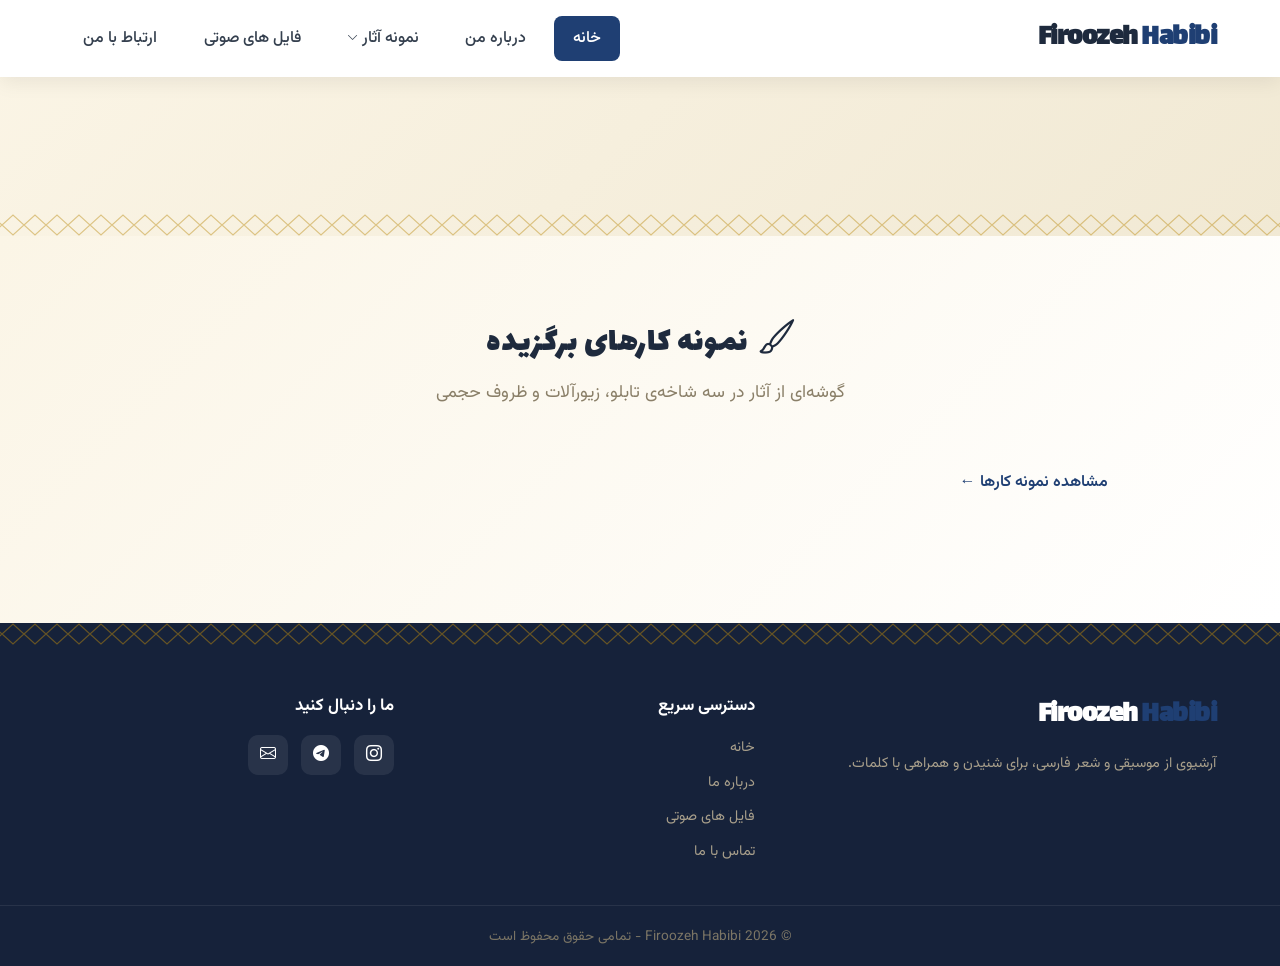
<file: index.html>
<!DOCTYPE html>
<html lang="fa" dir="rtl">

<head>
    <meta charset="UTF-8" />
    <meta name="viewport" content="width=device-width, initial-scale=1.0" />
    <meta name="description" content="آرشیو موسیقی و شعر فارسی - گوش دادن به آلبوم‌ها همراه با متن اشعار" />
    <title>خانه | Firoozeh Habibi</title>
    <link rel="stylesheet" href="https://cdn.jsdelivr.net/npm/bootstrap-icons@1.11.3/font/bootstrap-icons.min.css" />
    <link rel="stylesheet" href="style.css" />
</head>

<body>
    <div id="site-header"></div>
    <main>
      <section class="hero">
            <div class="container hero__content">
              <!--    <p class="hero__eyebrow">این‌جا صدا و کلمه با هم می‌رسند</p>
                <div class="hero__verse">
                    <span class="hero__verse-line">بشنو از نی چون حکایت می‌کند</span>
                    <span class="hero__verse-line">از جدایی‌ها شکایت می‌کند</span>
                </div>
                <p class="hero__attribution">مولانا، مثنوی معنوی</p>
                <p>
                    مجموعه‌ای از آلبوم‌های صوتی همراه با متن کامل اشعار؛ جایی برای گوش‌دادن و همزمان
                    خواندن کلمات آهنگ‌های مورد علاقه‌تان.
                </p>
                <a href="music.html" class="hero__btn">
                    <i class="bi bi-play-circle-fill"></i> مشاهده همه آلبوم‌ها
                </a>-->
            </div>
        </section>

       
       <section class="music-section" id="portfolio">
            <div class="container">
                <div class="section-header">
                    <h2><i class="bi bi-brush"></i> نمونه کارهای برگزیده</h2>
                    <p>گوشه‌ای از آثار در سه شاخه‌ی تابلو، زیورآلات و ظروف حجمی</p>
                </div>

                <div class="portfolio-grid">
                    <!-- تابلو -->
              <!--     <div class="portfolio-card" data-href="metalwork.html">
                        <div class="portfolio-card__image">
                            <img src="https://picsum.photos/seed/tableau1/500/375" alt="منظره کوهستان" />
                        </div>
                        <div class="portfolio-card__content">
                            <h3 class="portfolio-card__title">منظره کوهستان</h3>
                            <p class="portfolio-card__desc">تابلو</p>
                        </div>
                    </div>
--> 
                    <!-- زیورآلات -->
              <!--       <div class="portfolio-card" data-href="calligraphy.html">
                        <div class="portfolio-card__image">
                            <img src="https://picsum.photos/seed/jewelry1/500/375" alt="انگشتر نقره فیروزه‌نشان" />
                        </div>
                        <div class="portfolio-card__content">
                            <h3 class="portfolio-card__title">انگشتر نقره فیروزه‌نشان</h3>
                            <p class="portfolio-card__desc">زیورآلات</p>
                        </div>
                    </div>
-->
                    <!-- ظروف حجمی -->
      <!--             <div class="portfolio-card" data-href="painting.html">
                        <div class="portfolio-card__image">
                            <img src="https://picsum.photos/seed/vessel1/500/375" alt="گلدان مسی اسلیمی" />
                        </div>
                        <div class="portfolio-card__content">
                            <h3 class="portfolio-card__title">گلدان مسی اسلیمی</h3>
                            <p class="portfolio-card__desc">ظروف حجمی</p>
                        </div>
                    </div>
                </div>
--> 
                <div class="section-header">
                    <a href="metalwork.html" class="view-all">مشاهده نمونه کارها ←</a>
                </div>
            </div>
        </section>
    </main>
    <div id="site-footer"></div>
    <script src="script.js"></script>
</body>

</html>
</file>
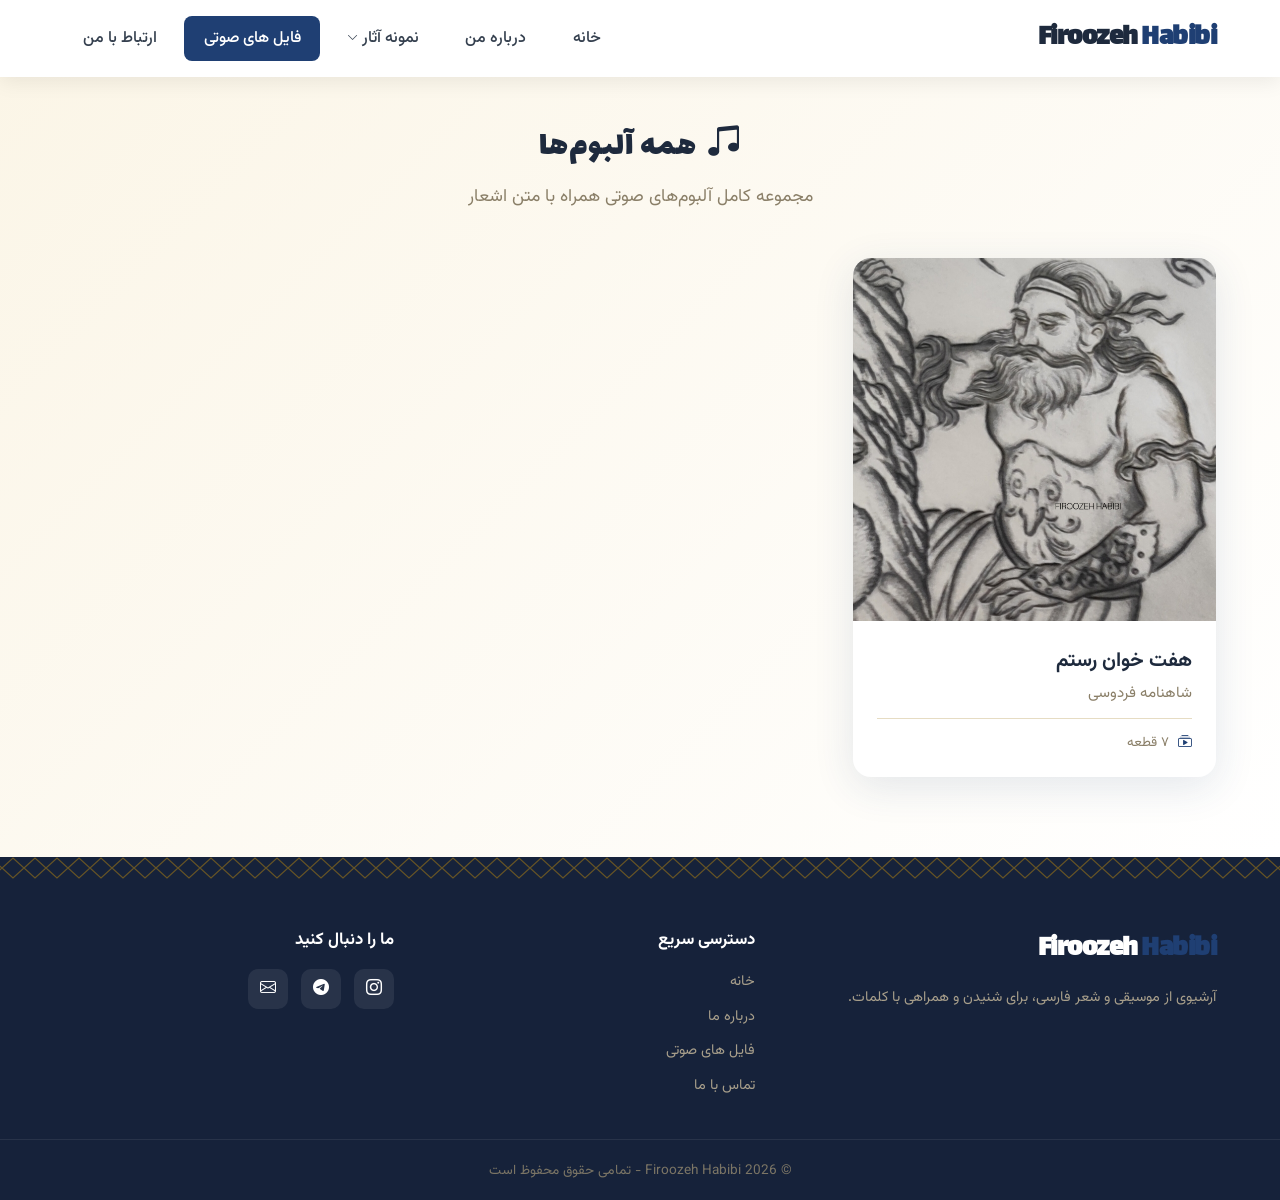
<file: music.html>
<!DOCTYPE html>
<html lang="fa" dir="rtl">

<head>
    <meta charset="UTF-8" />
    <meta name="viewport" content="width=device-width, initial-scale=1.0" />
    <meta name="description" content="لیست کامل آلبوم‌های صوتی همراه با متن اشعار" />
    <title>فایل های صوتی | Firoozeh Habibi</title>
    <link rel="stylesheet" href="https://cdn.jsdelivr.net/npm/bootstrap-icons@1.11.3/font/bootstrap-icons.min.css" />
    <link rel="stylesheet" href="style.css" />
</head>

<body>
    <div id="site-header"></div>
    <main>
        <section class="music-section first" id="music">
            <div class="container">
                <div class="section-header">
                    <h2><i class="bi bi-music-note-beamed"></i> همه آلبوم‌ها</h2>
                    <p>مجموعه کامل آلبوم‌های صوتی همراه با متن اشعار</p>
                </div>

                <div class="music-grid">
                    <!-- باکس ۱ -->
                    <a href="album.html?id=1" class="music-card">
                        <div class="music-card__image">
                            <img src="public/img/InShot_20260907_221228877.jpg" alt="هفت خوان رستم" />
                            <div class="music-card__overlay">
                                <i class="bi bi-play-circle-fill"></i>
                            </div>
                        </div>
                        <div class="music-card__content">
                            <h3 class="music-card__title">هفت خوان رستم</h3>
                            <p class="music-card__artist">شاهنامه فردوسی</p>
                            <div class="music-card__meta">
                                <span><i class="bi bi-collection-play"></i> ۷ قطعه</span>
                            </div>
                        </div>
                    </a>

                    <!-- باکس ۲ -->
  <!--                  <a href="album.html?id=2" class="music-card">
                        <div class="music-card__image">
                            <img src="public/img/4956-450x450.jpg" alt="رؤیاهای شهری" />
                            <div class="music-card__overlay">
                                <i class="bi bi-play-circle-fill"></i>
                            </div>
                        </div>
                        <div class="music-card__content">
                            <h3 class="music-card__title">رؤیاهای شهری</h3>
                            <p class="music-card__artist">خواننده: سارا احمدی</p>
                            <div class="music-card__meta">
                                <span><i class="bi bi-clock"></i> ۴۵:۲۰</span>
                            </div>
                        </div>
                    </a>
-->
                    <!-- باکس ۳ -->
  <!--                    <a href="album.html?id=3" class="music-card">
                        <div class="music-card__image">
                            <img src="public/img/4956-450x450.jpg" alt="شب‌های بی‌خوابی" />
                            <div class="music-card__overlay">
                                <i class="bi bi-play-circle-fill"></i>
                            </div>
                        </div>
                        <div class="music-card__content">
                            <h3 class="music-card__title">شب‌های بی‌خوابی</h3>
                            <p class="music-card__artist">خواننده: علی کریمی</p>
                            <div class="music-card__meta">
                                <span><i class="bi bi-clock"></i> ۲۸:۴۰</span>
                            </div>
                        </div>
                    </a>
-->
                    <!-- باکس ۴ -->
   <!--                   <a href="album.html?id=4" class="music-card">
                        <div class="music-card__image">
                            <img src="public/img/4956-450x450.jpg" alt="طبیعت و صدا" />
                            <div class="music-card__overlay">
                                <i class="bi bi-play-circle-fill"></i>
                            </div>
                        </div>
                        <div class="music-card__content">
                            <h3 class="music-card__title">طبیعت و صدا</h3>
                            <p class="music-card__artist">خواننده: نرگس محمدی</p>
                            <div class="music-card__meta">
                                <span><i class="bi bi-clock"></i> ۵۰:۱۰</span>
                            </div>
                        </div>
                    </a>
-->
                    <!-- باکس ۵ -->
 <!--                     <a href="album.html?id=5" class="music-card">
                        <div class="music-card__image">
                            <img src="public/img/4956-450x450.jpg" alt="ضربان قلب" />
                            <div class="music-card__overlay">
                                <i class="bi bi-play-circle-fill"></i>
                            </div>
                        </div>
                        <div class="music-card__content">
                            <h3 class="music-card__title">ضربان قلب</h3>
                            <p class="music-card__artist">خواننده: حسین نوروزی</p>
                            <div class="music-card__meta">
                                <span><i class="bi bi-clock"></i> ۳۸:۵۵</span>
                            </div>
                        </div>
                    </a>
-->
                    <!-- باکس ۶ -->
   <!--                  <a href="album.html?id=6" class="music-card">
                        <div class="music-card__image">
                            <img src="public/img/4956-450x450.jpg" alt="سفر به یادها" />
                            <div class="music-card__overlay">
                                <i class="bi bi-play-circle-fill"></i>
                            </div>
                        </div>
                        <div class="music-card__content">
                            <h3 class="music-card__title">سفر به یادها</h3>
                            <p class="music-card__artist">خواننده: زهرا موسوی</p>
                            <div class="music-card__meta">
                                <span><i class="bi bi-clock"></i> ۴۱:۳۰</span>
                            </div>
                        </div>
                    </a> 
                -->
                </div>
            </div>
        </section>
    </main>
    <div id="site-footer"></div>
    <script src="script.js"></script>
</body>

</html>
</file>
<file: style.css>
@import url('https://fonts.googleapis.com/css2?family=Vazirmatn:wght@400;500;600;700;800&family=Lalezar&display=swap');

:root {
    /* رنگ اصلی: لاجوردی، الهام از تذهیب و نگارگری ایرانی */
    --lapis: #1f3f73;
    --lapis-dark: #15305c;
    --lapis-soft: rgba(31, 63, 115, 0.1);

    /* رنگ دوم: فیروزه‌ای، الهام از کاشی‌کاری */
    --turquoise: #1e8a85;
    --turquoise-dark: #146663;

    /* رنگ تاکیدی: طلایی/زعفرانی، الهام از تذهیب */
    --gold: #b8860b;
    --gold-soft: #d9a833;

    /* متن و پس‌زمینه */
    --ink: #1e2a3d;
    --ink-soft: #35404f;
    --muted: #8a7f68;
    --paper: #f7f1e3;
    --paper-soft: #fbf5e6;
    --paper-soft2: #f1e9d4;
    --border-soft: #e6dcc3;

    /* فوتر */
    --footer-bg: #16223a;
    --footer-text: #d7cdb2;
    --footer-muted: #a89f8b;
    --footer-dim: #7b7565;
}

/* ===== Reset & Base ===== */
* {
    margin: 0;
    padding: 0;
    box-sizing: border-box;
}

body {
    font-family: 'Vazirmatn', Tahoma, Geneva, Verdana, sans-serif;
    background: var(--paper);
    display: flex;
    flex-direction: column;
    min-height: 100vh;
    color: var(--ink-soft);
}

h1, h2,
.logo a {
    font-family: 'Lalezar', 'Vazirmatn', Tahoma, sans-serif;
    font-weight: 400;
    letter-spacing: 0.5px;
}

main {
    flex: 1;
}

/* جای‌گیرنده‌های هدر و فوتر مشترک؛ باعث نمی‌شن چیدمان فلکس بدنه به‌هم بریزد */
#site-header,
#site-footer {
    display: contents;
}

img {
    max-width: 100%;
    display: block;
}

/* ===== Header ===== */
.header {
    position: fixed;
    top: 0;
    left: 0;
    width: 100%;
    background: #ffffff;
    box-shadow: 0 4px 20px rgba(0, 0, 0, 0.08);
    z-index: 1000;
    transition: all 0.3s ease;
    padding: 1rem 0;
}

.header.scrolled {
    background: rgba(255, 255, 255, 0.95);
    backdrop-filter: blur(10px);
    box-shadow: 0 4px 30px rgba(0, 0, 0, 0.12);
    padding: 0.6rem 0;
}

.container {
    max-width: 1200px;
    margin: 0 auto;
    padding: 0 1.5rem;
}

.header__wrapper {
    display: flex;
    justify-content: space-between;
    align-items: center;
}

/* ===== Logo ===== */
.logo a {
    font-size: 1.8rem;
    font-weight: 700;
    color: var(--ink);
    text-decoration: none;
    letter-spacing: -0.5px;
}

.logo a span {
    color: var(--lapis);
}

/* ===== Navigation ===== */
.nav__list {
    display: flex;
    list-style: none;
    gap: 0.5rem;
    align-items: center;
}

.nav__link {
    display: inline-block;
    padding: 0.6rem 1.2rem;
    color: var(--ink-soft);
    text-decoration: none;
    font-weight: 500;
    border-radius: 8px;
    transition: all 0.3s ease;
    position: relative;
}

.nav__link:hover,
.nav__link.active {
    background: var(--lapis);
    color: #fff;
}

/* ===== Dropdown ===== */
.dropdown {
    position: relative;
}

.dropdown__toggle i {
    font-size: 0.7rem;
    margin-right: 4px;
    transition: transform 0.3s ease;
}

.dropdown:hover .dropdown__toggle i {
    transform: rotate(180deg);
}

.dropdown__menu {
    position: absolute;
    top: calc(100% + 8px);
    right: 0;
    background: #fff;
    min-width: 180px;
    padding: 0.5rem 0;
    border-radius: 12px;
    box-shadow: 0 12px 40px rgba(0, 0, 0, 0.12);
    list-style: none;
    opacity: 0;
    visibility: hidden;
    transform: translateY(10px);
    transition: all 0.25s ease;
}

.dropdown:hover .dropdown__menu {
    opacity: 1;
    visibility: visible;
    transform: translateY(0);
}

.dropdown__menu li a {
    display: block;
    padding: 0.6rem 1.5rem;
    color: var(--ink-soft);
    text-decoration: none;
    transition: background 0.2s;
}

.dropdown__menu li a:hover {
    background: var(--paper-soft);
    color: var(--lapis);
}

/* ===== Hamburger ===== */
.hamburger {
    display: none;
    flex-direction: column;
    gap: 5px;
    background: none;
    border: none;
    cursor: pointer;
    padding: 0.3rem;
}

.hamburger__line {
    width: 28px;
    height: 3px;
    background: var(--ink);
    border-radius: 4px;
    transition: all 0.3s ease;
}

.hamburger.active .hamburger__line:nth-child(1) {
    transform: rotate(45deg) translate(5px, 5px);
}
.hamburger.active .hamburger__line:nth-child(2) {
    opacity: 0;
}
.hamburger.active .hamburger__line:nth-child(3) {
    transform: rotate(-45deg) translate(6px, -6px);
}

/* ===== Hero (فقط صفحه خانه) ===== */
.hero {
    position: relative;
    padding: 160px 0 76px;
    background: linear-gradient(135deg, var(--paper-soft) 0%, var(--paper-soft2) 100%);
    text-align: center;
}

.hero::after {
    content: "";
    position: absolute;
    bottom: 0;
    right: 0;
    left: 0;
    height: 22px;
    background-image: url("data:image/svg+xml,%3Csvg xmlns='http://www.w3.org/2000/svg' width='44' height='22'%3E%3Cpath d='M0 11 L11 1 L22 11 L11 21 Z M22 11 L33 1 L44 11 L33 21 Z' fill='none' stroke='%23b8860b' stroke-width='1.1' opacity='0.55'/%3E%3C/svg%3E");
    background-repeat: repeat-x;
    background-position: center;
    opacity: 0.8;
}

.hero__content {
    max-width: 700px;
    margin: 0 auto;
}

.hero h1 {
    font-size: 2.6rem;
    color: var(--ink);
    margin-bottom: 1rem;
}

.hero h1 span {
    color: var(--lapis);
}

.hero__eyebrow {
    color: var(--turquoise-dark);
    font-size: 0.95rem;
    font-weight: 600;
    margin-bottom: 1.2rem;
    letter-spacing: 0.5px;
}

.hero__verse {
    display: flex;
    flex-direction: column;
    gap: 0.3rem;
    margin-bottom: 0.6rem;
}

.hero__verse-line {
    font-family: 'Lalezar', 'Vazirmatn', Tahoma, sans-serif;
    font-size: 2.3rem;
    color: var(--ink);
    line-height: 1.5;
}

.hero__attribution {
    color: var(--gold);
    font-size: 0.95rem;
    font-weight: 600;
    margin-bottom: 1.8rem;
}

.hero p {
    font-size: 1.1rem;
    color: var(--muted);
    line-height: 1.9;
    margin-bottom: 2rem;
}

.hero__btn {
    display: inline-flex;
    align-items: center;
    gap: 8px;
    padding: 0.9rem 2.2rem;
    background: var(--lapis);
    color: #fff;
    text-decoration: none;
    border-radius: 12px;
    font-weight: 600;
    transition: all 0.3s ease;
}

.hero__btn:hover {
    background: var(--lapis-dark);
    transform: translateY(-3px);
    box-shadow: 0 12px 30px rgba(31, 63, 115, 0.35);
}

/* ===== Music Section ===== */
.music-section {
    padding: 80px 0;
    background: linear-gradient(135deg, var(--paper-soft) 0%, #ffffff 100%);
}

.music-section.first {
    padding-top: 120px;
}

.section-header {
    text-align: center;
    margin-bottom: 3rem;
}

.section-header h2 {
    font-size: 2.2rem;
    color: var(--ink);
    margin-bottom: 0.5rem;
    display: flex;
    align-items: center;
    justify-content: center;
    gap: 10px;
}

.section-header p {
    font-size: 1.1rem;
    color: var(--muted);
}

.section-header .view-all {
    display: inline-block;
    margin-top: 1rem;
    color: var(--lapis);
    text-decoration: none;
    font-weight: 600;
}

.section-header .view-all:hover {
    text-decoration: underline;
}

.music-grid {
    display: grid;
    grid-template-columns: repeat(3, 1fr);
    gap: 2rem;
}

.music-card {
    background: #fff;
    border-radius: 18px;
    overflow: hidden;
    box-shadow: 0 10px 40px rgba(31, 63, 115, 0.12);
    transition: all 0.35s ease;
    text-decoration: none;
    display: block;
    cursor: pointer;
}

.music-card:hover {
    transform: translateY(-8px);
    box-shadow: 0 18px 50px rgba(31, 63, 115, 0.22);
}

.music-card__image {
    position: relative;
    overflow: hidden;
    aspect-ratio: 1 / 1;
    background: var(--paper-soft);
}

.music-card__image img {
    width: 100%;
    height: 100%;
    object-fit: cover;
    transition: transform 0.5s ease;
}

.music-card:hover .music-card__image img {
    transform: scale(1.06);
}

.music-card__overlay {
    position: absolute;
    inset: 0;
    background: rgba(31, 63, 115, 0.75);
    display: flex;
    align-items: center;
    justify-content: center;
    opacity: 0;
    transition: opacity 0.3s ease;
    color: #fff;
}

.music-card:hover .music-card__overlay {
    opacity: 1;
}

.music-card__overlay i {
    font-size: 2.4rem;
}

.music-card__content {
    padding: 1.5rem;
}

.music-card__title {
    color: var(--ink);
    font-size: 1.25rem;
    font-weight: 700;
    margin-bottom: 0.3rem;
    transition: color 0.3s ease;
}

.music-card:hover .music-card__title {
    color: var(--lapis);
}

.music-card__artist {
    color: var(--muted);
    font-size: 0.95rem;
    margin-bottom: 0.8rem;
}

.music-card__meta {
    display: flex;
    justify-content: space-between;
    color: var(--muted);
    font-size: 0.85rem;
    border-top: 1px solid var(--border-soft);
    padding-top: 0.8rem;
}

.music-card__meta i {
    margin-left: 0.3rem;
    color: var(--lapis);
}

/* ===== About Page ===== */
.about-section {
    padding: 150px 0 80px;
}

.about-hero {
    text-align: center;
    max-width: 750px;
    margin: 0 auto 4rem;
}

.about-hero h1 {
    font-size: 2.3rem;
    color: var(--ink);
    margin-bottom: 1rem;
}

.about-hero p {
    color: var(--muted);
    font-size: 1.1rem;
    line-height: 1.9;
}

.about-grid {
    display: grid;
    grid-template-columns: repeat(3, 1fr);
    gap: 1.5rem;
    max-width: 1000px;
    margin: 0 auto;
}

.about-card {
    background: #fff;
    border-radius: 18px;
    padding: 2rem 1.5rem;
    text-align: center;
    box-shadow: 0 10px 40px rgba(31, 63, 115, 0.1);
    transition: transform 0.3s ease;
}

.about-card:hover {
    transform: translateY(-6px);
}

.about-card i {
    font-size: 2.2rem;
    color: var(--turquoise);
    margin-bottom: 1rem;
}

.about-card h3 {
    color: var(--ink);
    margin-bottom: 0.5rem;
    font-size: 1.1rem;
}

.about-card p {
    color: var(--muted);
    font-size: 0.95rem;
    line-height: 1.8;
}

/* ===== Contact Page ===== */
.contact-section {
    padding: 150px 0 80px;
}

.contact-header {
    text-align: center;
    max-width: 650px;
    margin: 0 auto 3rem;
}

.contact-header h1 {
    font-size: 2.3rem;
    color: var(--ink);
    margin-bottom: 1rem;
}

.contact-header p {
    color: var(--muted);
    font-size: 1.05rem;
    line-height: 1.9;
}

.contact-wrapper {
    display: grid;
    grid-template-columns: 1fr 1.3fr;
    gap: 2rem;
    max-width: 1000px;
    margin: 0 auto;
    align-items: start;
}

.contact-social {
    background: #fff;
    border-radius: 20px;
    padding: 2.5rem 2rem;
    box-shadow: 0 10px 40px rgba(31, 63, 115, 0.1);
    text-align: center;
}

.contact-social h4 {
    color: var(--ink);
    font-size: 1.1rem;
    margin-bottom: 0.5rem;
}

.contact-social p {
    color: var(--muted);
    font-size: 0.9rem;
    margin-bottom: 1.8rem;
}

.contact-social__icons {
    display: flex;
    flex-wrap: wrap;
    justify-content: center;
    gap: 1rem;
}

.contact-social__icons a {
    width: 62px;
    height: 62px;
    display: flex;
    align-items: center;
    justify-content: center;
    background: var(--paper-soft);
    border-radius: 16px;
    color: var(--lapis);
    font-size: 1.6rem;
    text-decoration: none;
    transition: all 0.25s ease;
}

.contact-social__icons a:hover {
    background: var(--lapis);
    color: #fff;
    transform: translateY(-4px);
    box-shadow: 0 12px 25px rgba(31, 63, 115, 0.3);
}

.contact-form {
    background: #fff;
    border-radius: 20px;
    padding: 2rem;
    box-shadow: 0 10px 40px rgba(31, 63, 115, 0.1);
}

.form-group {
    margin-bottom: 1.2rem;
}

.form-group label {
    display: block;
    margin-bottom: 0.5rem;
    color: var(--ink);
    font-weight: 500;
    font-size: 0.95rem;
}

.form-group input,
.form-group textarea {
    width: 100%;
    padding: 0.8rem 1rem;
    border: 1.5px solid var(--border-soft);
    border-radius: 10px;
    font-family: inherit;
    font-size: 0.95rem;
    transition: border-color 0.3s ease;
    background: var(--paper-soft);
}

.form-group input:focus,
.form-group textarea:focus {
    outline: none;
    border-color: var(--lapis);
}

.form-group textarea {
    resize: vertical;
    min-height: 120px;
}

.contact-form__submit {
    width: 100%;
    padding: 0.9rem;
    background: var(--lapis);
    color: #fff;
    border: none;
    border-radius: 10px;
    font-size: 1rem;
    font-weight: 600;
    cursor: pointer;
    transition: all 0.3s ease;
}

.contact-form__submit:hover {
    background: var(--lapis-dark);
    transform: translateY(-2px);
    box-shadow: 0 10px 25px rgba(31, 63, 115, 0.3);
}

.form-status {
    margin-top: 1rem;
    padding: 0.8rem 1rem;
    border-radius: 10px;
    font-size: 0.9rem;
    display: none;
}

.form-status.success {
    display: block;
    background: #e8f9ee;
    color: #1c8a4a;
}

/* ===== Album Page ===== */
.album-page {
    padding: 150px 0 80px;
}

.album-header {
    display: flex;
    align-items: center;
    gap: 2rem;
    background: #fff;
    border-radius: 24px;
    padding: 2rem;
    box-shadow: 0 10px 40px rgba(31, 63, 115, 0.12);
    margin-bottom: 2.5rem;
    max-width: 800px;
    margin-left: auto;
    margin-right: auto;
}

.album-header__cover {
    width: 170px;
    height: 170px;
    border-radius: 18px;
    object-fit: cover;
    flex-shrink: 0;
}

.album-header__info h1 {
    color: var(--ink);
    font-size: 2rem;
    margin-bottom: 0.4rem;
}

.album-header__artist {
    color: var(--muted);
    font-size: 1rem;
    margin-bottom: 0.9rem;
}

.album-header__desc {
    color: var(--ink-soft);
    font-size: 0.95rem;
    line-height: 1.9;
}

.album-tracks {
    display: flex;
    flex-direction: column;
    gap: 1rem;
    max-width: 700px;
    margin: 0 auto 2.5rem;
}

.track-card {
    display: flex;
    align-items: center;
    gap: 1rem;
    background: #fff;
    border-radius: 14px;
    padding: 1rem 1.5rem;
    text-decoration: none;
    box-shadow: 0 6px 20px rgba(31, 63, 115, 0.08);
    transition: all 0.25s ease;
}

.track-card:hover {
    transform: translateX(-4px);
    box-shadow: 0 10px 30px rgba(31, 63, 115, 0.18);
}

.track-card__icon {
    color: var(--lapis);
    font-size: 1.6rem;
}

.track-card__title {
    color: var(--ink);
    font-weight: 600;
}

.album-page .back-btn {
    display: inline-flex;
    align-items: center;
    gap: 8px;
    padding: 0.8rem 2rem;
    background: var(--lapis);
    color: #fff;
    text-decoration: none;
    border-radius: 12px;
    font-size: 1rem;
    transition: all 0.3s ease;
}

.album-page .back-btn:hover {
    background: var(--lapis-dark);
    transform: translateY(-2px);
    box-shadow: 0 8px 25px rgba(31, 63, 115, 0.3);
}

/* ===== Player Page ===== */
.player-page {
    min-height: 100vh;
    background: linear-gradient(135deg, var(--paper-soft2) 0%, var(--paper-soft) 100%);
    display: flex;
    align-items: center;
    justify-content: center;
    padding: 120px 20px 60px;
}

.player-container {
    background: #ffffff;
    border-radius: 30px;
    padding: 3rem;
    max-width: 550px;
    width: 100%;
    text-align: center;
    box-shadow: 0 30px 80px rgba(31, 63, 115, 0.18);
    animation: slideUp 0.6s ease;
    max-height: 90vh;
    overflow-y: auto;
}

.player-container::-webkit-scrollbar {
    width: 5px;
}

.player-container::-webkit-scrollbar-thumb {
    background: var(--lapis);
    border-radius: 10px;
}

@keyframes slideUp {
    from {
        opacity: 0;
        transform: translateY(40px);
    }
    to {
        opacity: 1;
        transform: translateY(0);
    }
}

.player-container img {
    width: 200px;
    height: 200px;
    border-radius: 20px;
    object-fit: cover;
    margin: 0 auto 1.5rem;
    box-shadow: 0 10px 30px rgba(31, 63, 115, 0.3);
}

.player-container h2 {
    color: var(--ink);
    font-size: 1.8rem;
    margin-bottom: 0.3rem;
}

.player-container .artist {
    color: var(--muted);
    font-size: 1rem;
    margin-bottom: 0.5rem;
}

.poem-container {
    background: var(--paper-soft);
    border-radius: 16px;
    padding: 1.5rem;
    margin: 1rem 0 1.5rem;
    border-right: 4px solid var(--gold);
    text-align: right;
    max-height: 250px;
    overflow-y: auto;
}

.poem-container::-webkit-scrollbar {
    width: 4px;
}

.poem-container::-webkit-scrollbar-thumb {
    background: var(--lapis);
    border-radius: 10px;
}
.poem-text {
    color: var(--ink-soft);
    font-size: 1.15rem;
    line-height: 2.6;
    white-space: pre-line;
    font-family: 'Vazirmatn', Tahoma, sans-serif;
}

.poem-text .line {
    display: block;
    padding: 2px 0;
    transition: all 0.3s ease;
}

.poem-text .line:nth-child(odd) {
    text-align: right;
}

.poem-text .line:nth-child(even) {
    text-align: left;
}

.poem-text .line:hover {
    color: var(--turquoise);
    padding-right: 8px;
}

.player-container .back-btn {
    display: inline-flex;
    align-items: center;
    gap: 8px;
    margin-top: 0.5rem;
    padding: 0.8rem 2rem;
    background: var(--lapis);
    color: #fff;
    border: none;
    border-radius: 12px;
    font-size: 1rem;
    text-decoration: none;
    transition: all 0.3s ease;
}

.player-container .back-btn:hover {
    background: var(--lapis-dark);
    transform: translateY(-2px);
    box-shadow: 0 8px 25px rgba(31, 63, 115, 0.4);
    color: #fff;
}

.player-controls {
    margin: 1rem 0;
}

.player-controls audio {
    width: 100%;
    border-radius: 10px;
}

/* ===== Portfolio Pages ===== */
.portfolio-section {
    padding: 150px 0 80px;
}

.portfolio-header {
    text-align: center;
    max-width: 700px;
    margin: 0 auto 3.5rem;
}

.portfolio-header h1 {
    font-size: 2.3rem;
    color: var(--ink);
    margin-bottom: 1rem;
}

.portfolio-header p {
    color: var(--muted);
    font-size: 1.05rem;
    line-height: 1.9;
}

.portfolio-grid {
    display: grid;
    grid-template-columns: repeat(3, 1fr);
    gap: 1.8rem;
}

.portfolio-card {
    background: #fff;
    border-radius: 18px;
    overflow: hidden;
    box-shadow: 0 10px 40px rgba(31, 63, 115, 0.12);
    transition: all 0.35s ease;
    cursor: pointer;
}

.portfolio-card:hover {
    transform: translateY(-8px);
    box-shadow: 0 18px 50px rgba(31, 63, 115, 0.22);
}

.portfolio-card__image {
    position: relative;
    overflow: hidden;
    aspect-ratio: 4 / 3;
    background: var(--paper-soft);
}

.portfolio-card__image img {
    width: 100%;
    height: 100%;
    object-fit: cover;
    transition: transform 0.5s ease;
}

.portfolio-card:hover .portfolio-card__image img {
    transform: scale(1.06);
}

.portfolio-card__image::after {
    content: "\F52D";
    font-family: "bootstrap-icons";
    position: absolute;
    inset: 0;
    display: flex;
    align-items: center;
    justify-content: center;
    font-size: 2rem;
    color: #fff;
    background: rgba(31, 63, 115, 0.75);
    opacity: 0;
    transition: opacity 0.3s ease;
}

.portfolio-card:hover .portfolio-card__image::after {
    opacity: 1;
}

.portfolio-card__content {
    padding: 1.1rem 1.3rem;
}

.portfolio-card__title {
    color: var(--ink);
    font-size: 1.05rem;
    font-weight: 700;
    margin-bottom: 0.2rem;
}

.portfolio-card__desc {
    color: var(--muted);
    font-size: 0.88rem;
}

/* ===== Lightbox ===== */
.lightbox {
    position: fixed;
    inset: 0;
    background: rgba(20, 18, 40, 0.92);
    display: none;
    align-items: center;
    justify-content: center;
    z-index: 2000;
    padding: 2rem;
}

.lightbox.open {
    display: flex;
}

.lightbox__content {
    max-width: 800px;
    width: 100%;
    text-align: center;
}

.lightbox__content img {
    width: 100%;
    max-height: 75vh;
    object-fit: contain;
    border-radius: 14px;
}

.lightbox__caption {
    color: #fff;
    margin-top: 1rem;
    font-size: 1.05rem;
}

.lightbox__close {
    position: absolute;
    top: 1.5rem;
    left: 1.5rem;
    width: 46px;
    height: 46px;
    display: flex;
    align-items: center;
    justify-content: center;
    background: rgba(255, 255, 255, 0.12);
    border: none;
    border-radius: 50%;
    color: #fff;
    font-size: 1.4rem;
    cursor: pointer;
    transition: background 0.2s ease;
}

.lightbox__close:hover {
    background: var(--lapis);
}

/* ===== Footer ===== */
.footer {
    position: relative;
    background: var(--footer-bg);
    color: var(--footer-text);
    margin-top: auto;
}

.footer::before {
    content: "";
    display: block;
    height: 22px;
    background-image: url("data:image/svg+xml,%3Csvg xmlns='http://www.w3.org/2000/svg' width='44' height='22'%3E%3Cpath d='M0 11 L11 1 L22 11 L11 21 Z M22 11 L33 1 L44 11 L33 21 Z' fill='none' stroke='%23b8860b' stroke-width='1.1' opacity='0.5'/%3E%3C/svg%3E");
    background-repeat: repeat-x;
    background-position: center;
}

.footer__wrapper {
    display: grid;
    grid-template-columns: 1.3fr 1fr 1fr;
    gap: 2rem;
    padding: 3rem 1.5rem 2rem;
}

.footer .logo a {
    color: #fff;
}

.footer__brand p {
    margin-top: 0.8rem;
    font-size: 0.9rem;
    color: var(--footer-muted);
    line-height: 1.8;
}

.footer h4 {
    color: #fff;
    margin-bottom: 1rem;
    font-size: 1.05rem;
}

.footer__links ul {
    list-style: none;
}

.footer__links li {
    margin-bottom: 0.6rem;
}

.footer__links a {
    color: var(--footer-muted);
    text-decoration: none;
    font-size: 0.9rem;
    transition: color 0.2s ease;
}

.footer__links a:hover {
    color: var(--lapis);
}

.footer__social-icons {
    display: flex;
    gap: 0.8rem;
}

.footer__social-icons a {
    width: 40px;
    height: 40px;
    display: flex;
    align-items: center;
    justify-content: center;
    background: rgba(255, 255, 255, 0.08);
    border-radius: 10px;
    color: #fff;
    text-decoration: none;
    transition: all 0.25s ease;
}

.footer__social-icons a:hover {
    background: var(--lapis);
    transform: translateY(-3px);
}

.footer__bottom {
    border-top: 1px solid rgba(255, 255, 255, 0.08);
    text-align: center;
    padding: 1.2rem 1.5rem;
    font-size: 0.85rem;
    color: var(--footer-dim);
}

/* ===== Responsive ===== */
@media (max-width: 1024px) {
    .music-grid {
        grid-template-columns: repeat(2, 1fr);
        gap: 1.5rem;
    }

    .about-grid {
        grid-template-columns: repeat(2, 1fr);
    }

    .contact-wrapper {
        grid-template-columns: 1fr;
    }

    .footer__wrapper {
        grid-template-columns: 1fr 1fr;
    }
}

@media (max-width: 768px) {
    .hamburger {
        display: flex;
    }

    .nav {
        position: absolute;
        top: 100%;
        left: 0;
        width: 100%;
        background: #fff;
        padding: 1rem 1.5rem;
        box-shadow: 0 20px 40px rgba(0, 0, 0, 0.08);
        opacity: 0;
        visibility: hidden;
        transform: scaleY(0);
        transform-origin: top center;
        transition: all 0.3s ease;
    }

    .nav.open {
        opacity: 1;
        visibility: visible;
        transform: scaleY(1);
    }

    .nav__list {
        flex-direction: column;
        align-items: stretch;
        gap: 0.3rem;
    }

    .nav__link {
        display: block;
        padding: 0.8rem 1rem;
        border-radius: 6px;
    }

    .dropdown__menu {
        position: static;
        box-shadow: none;
        opacity: 1;
        visibility: visible;
        transform: none;
        padding-right: 1.5rem;
        display: none;
    }

    .dropdown.open .dropdown__menu {
        display: block;
    }

    .dropdown__toggle i {
        float: left;
        margin-top: 4px;
    }

    .music-section {
        padding: 60px 0;
    }

    .music-section.first {
        padding-top: 100px;
    }

    .hero {
        padding: 130px 0 50px;
    }

    .hero h1 {
        font-size: 2rem;
    }

    .hero__verse-line {
        font-size: 1.7rem;
    }

    .section-header h2 {
        font-size: 1.7rem;
    }

    .music-grid {
        grid-template-columns: repeat(2, 1fr);
        gap: 1rem;
    }

    .music-card__content {
        padding: 1rem;
    }

    .music-card__title {
        font-size: 1rem;
    }

    .music-card__artist {
        font-size: 0.85rem;
    }

    .about-section,
    .contact-section {
        padding: 120px 0 60px;
    }

    .about-grid {
        grid-template-columns: 1fr;
    }

    .portfolio-section {
        padding: 120px 0 60px;
    }

    .portfolio-grid {
        grid-template-columns: repeat(2, 1fr);
    }

    .footer__wrapper {
        grid-template-columns: 1fr;
        text-align: center;
    }

    .footer__social-icons {
        justify-content: center;
    }

    .player-container {
        padding: 2rem 1.5rem;
        max-height: 95vh;
    }

    .player-container img {
        width: 150px;
        height: 150px;
    }

    .player-container h2 {
        font-size: 1.4rem;
    }

    .poem-container {
        padding: 1rem;
        max-height: 200px;
    }

    .poem-text {
        font-size: 0.9rem;
        line-height: 2;
    }

    .album-header {
        flex-direction: column;
        text-align: center;
        padding: 1.5rem;
    }

    .album-header__cover {
        width: 140px;
        height: 140px;
    }
}

@media (max-width: 480px) {
    .music-grid {
        grid-template-columns: 1fr;
        gap: 1.5rem;
    }

    .music-card__overlay i {
        font-size: 2.1rem;
    }

    .section-header h2 {
        font-size: 1.5rem;
    }

    .portfolio-grid {
        grid-template-columns: 1fr;
    }
}
</file>
